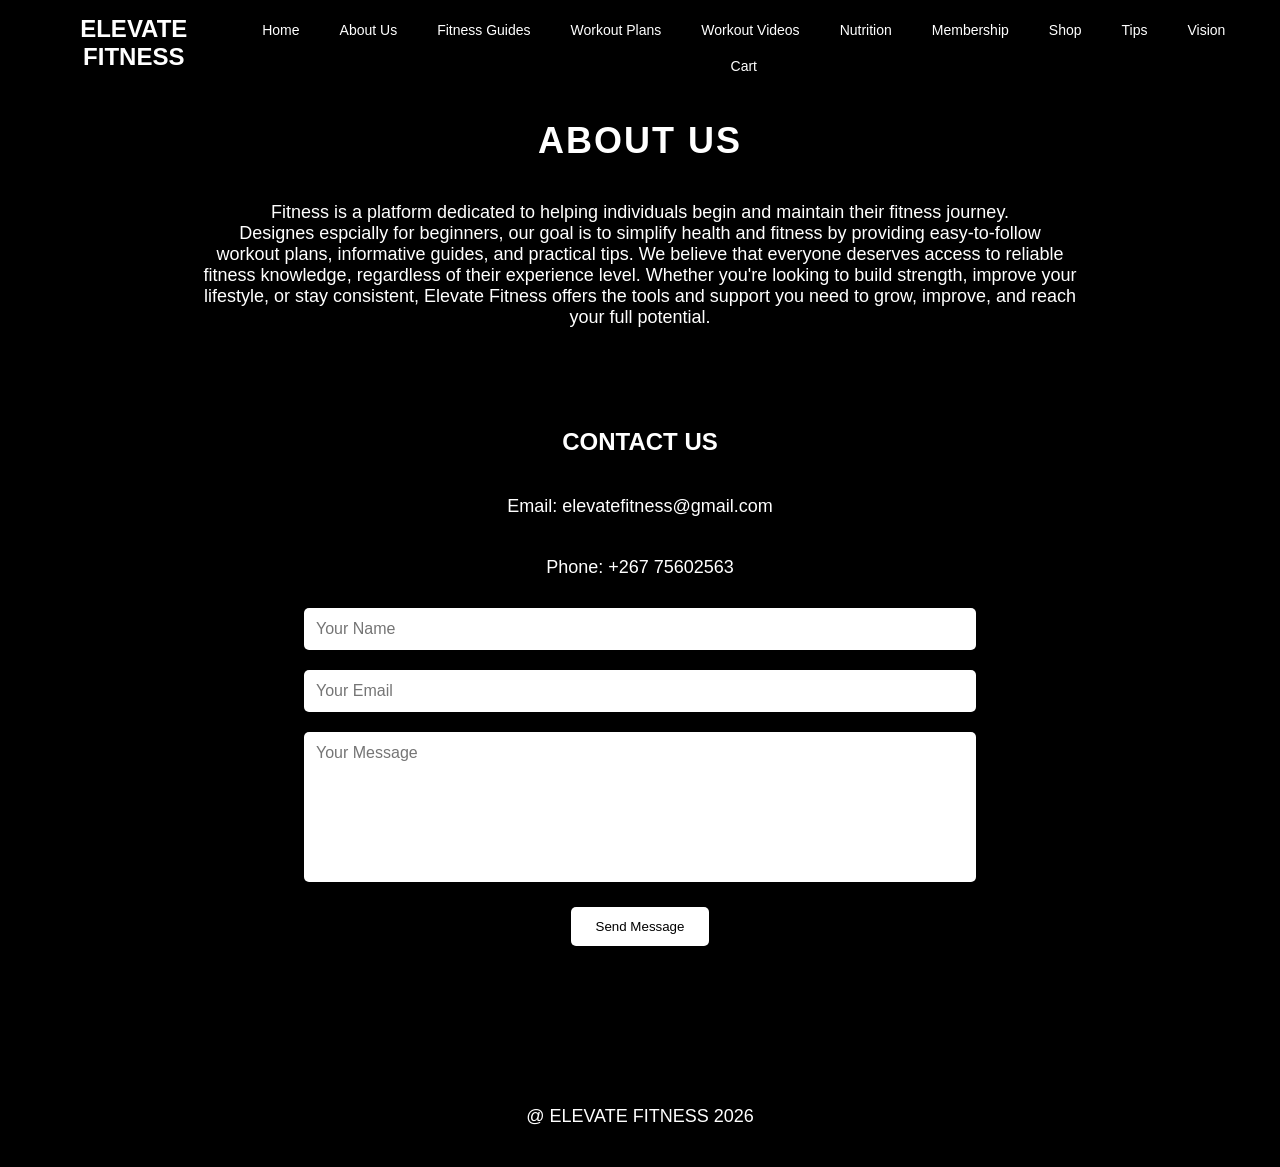
<file: aboutus.html>
<!DOCTYPE html>
<html lang="en">
<head>
    <meta charset="UTF-8">
    <meta name="viewport" content="width=device-width, initial scale=1.0">
    <title>WMD ASSIGNMENT</title>
    <link rel="stylesheet" href="style.css">
   
</head>

<body>
<header>

    <div class="logo">ELEVATE FITNESS</div>

    

    <div class="menu-toggle" id="menu-toggle">
        ☰
    </div>

    

     <nav id="navbar">

        <a href="index.html">Home</a>
        <a href="aboutus.html">About Us</a>
        <a href="fitnessguides.html">Fitness Guides</a>
        <a href="workoutplans.html">Workout Plans</a>
        <a href="workoutvideos.html">Workout Videos</a>
        <a href="nutrition.html">Nutrition</a>
        <a href="membership.html">Membership</a>
        <a href="shop.html">Shop</a>
        <a href="tips.html">Tips</a>
        <a href="#vision">Vision</a>
        <a href="cart.html">Cart</a>


    </nav>
</header>

<main class="page-content">

    <h1>ABOUT US</h1>
     <p class="center-paragraph">
      Fitness is a platform dedicated to helping individuals begin and maintain their fitness journey.<br>
      Designes espcially for beginners, our goal is to simplify health and fitness by providing easy-to-follow<br>
      workout plans, informative guides, and practical tips. We believe that everyone deserves access to reliable<br>
      fitness knowledge, regardless of their experience level. Whether you're looking to build strength, improve your<br>
      lifestyle, or stay consistent, Elevate Fitness offers the tools and support you need to grow, improve, and reach<br>
      your full potential.</p>  

      <section class="contact-section">

    <h2>Contact Us</h2>

    <p>Email: elevatefitness@gmail.com</p>
    <p>Phone: +267 75602563</p>

    <form>

        <input type="text" placeholder="Your Name">

        <input type="email" placeholder="Your Email">

        <textarea placeholder="Your Message"></textarea>

        <button type="submit">Send Message</button>

    </form>

</section>

</main>
<footer>
  <p>@ ELEVATE FITNESS 2026</p>
</footer>

<script id="t3s7og">
const links = document.querySelectorAll("nav a");

links.forEach(link => {
  link.addEventListener("mouseenter", () => {
    link.style.transform = "scale(1.1)";
    link.style.color = "#adb5bd";
    link.style.transition = "0.3s";
  });

  link.addEventListener("mouseleave", () => {
    link.style.transform = "scale(1)";
    link.style.color = "white";
  });
});

</script>

<script>

const menuToggle = document.getElementById("menu-toggle");
const navbar = document.getElementById("navbar");

menuToggle.addEventListener("click", () => {
    navbar.classList.toggle("active");
});

</script>
</body>
</html>
</file>
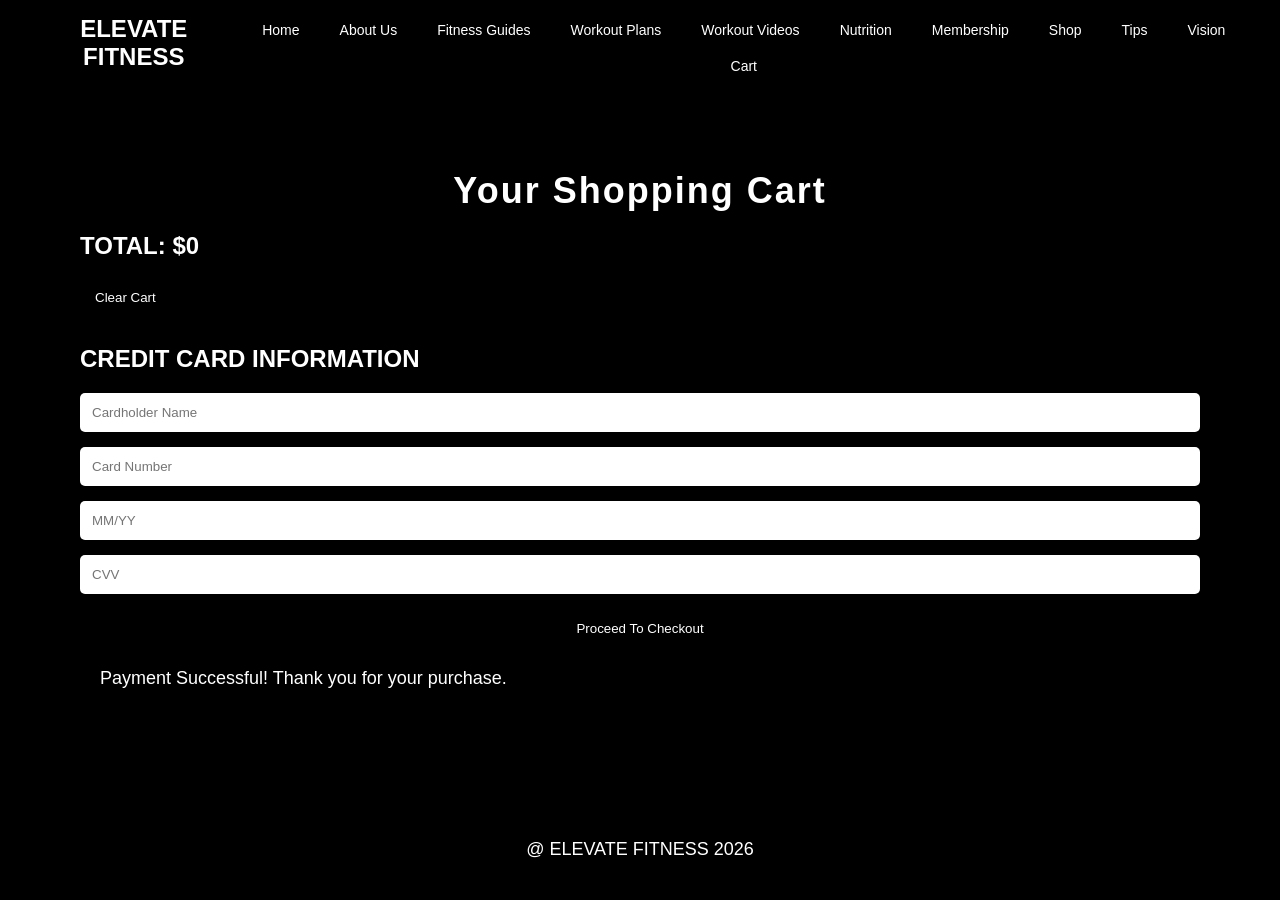
<file: cart.html>
<!DOCTYPE html>
<html lang="en">

<head>
    <meta charset="UTF-8">
    <meta name="viewport" content="width=device-width, initial-scale=1.0">
    <title>ELEVATE FITNESS CART</title>

    <link rel="stylesheet" href="style.css">
</head>

<body>

<header>

    <div class="logo">ELEVATE FITNESS</div>

    <nav>
        <a href="index.html">Home</a>
        <a href="aboutus.html">About Us</a>
        <a href="fitnessguides.html">Fitness Guides</a>
        <a href="workoutplans.html">Workout Plans</a>
        <a href="workoutvideos.html">Workout Videos</a>
        <a href="nutrition.html">Nutrition</a>
        <a href="membership.html">Membership</a>
        <a href="shop.html">Shop</a>
        <a href="tips.html">Tips</a>
        <a href="#vision">Vision</a>
        <a href="cart.html">Cart</a>
    </nav>

</header>



<main class="page-content">

    

    <section class="cart-page">

        <h1>Your Shopping Cart</h1>

        

        <ul id="cart-items"></ul>

        

        <h2>
            Total: $<span id="total">0</span>
        </h2>

       

        <button onclick="clearCart()" class="cart-btn">
            Clear Cart
        </button>

        

        <div class="payment-section">

            <h2>Credit Card Information</h2>

            <input type="text" id="card-name" placeholder="Cardholder Name">

            <input type="text" id="card-number" placeholder="Card Number">

            <input type="text" id="expiry" placeholder="MM/YY">

            <input type="text" id="cvv" placeholder="CVV">

            <button onclick="goToCheckout()" class="checkout-btn">
                Proceed To Checkout
            </button>

            <p id="success-message">
                Payment Successful! Thank you for your purchase.
            </p>

        </div>

    </section>

</main>

<footer>
    <p>@ ELEVATE FITNESS 2026</p>
</footer>

<!-- JAVASCRIPT -->

<script>

    // LOAD CART FROM LOCAL STORAGE

    let cart = JSON.parse(localStorage.getItem("cart")) || [];

    let cartItems = document.getElementById("cart-items");

    let total = 0;

    // DISPLAY ITEMS

    cart.forEach(item => {

        let li = document.createElement("li");

        li.textContent = item.product + " - P" + item.price;

        cartItems.appendChild(li);

        total += item.price;
    });

    // DISPLAY TOTAL

    document.getElementById("total").textContent = total;

    // CLEAR CART

    function clearCart() {

        localStorage.removeItem("cart");

        location.reload();
    }

    // CHECKOUT

    function checkout() {

        const name = document.getElementById("card-name").value;
        const card = document.getElementById("card-number").value;
        const expiry = document.getElementById("expiry").value;
        const cvv = document.getElementById("cvv").value;

        if(name === "" || card === "" || expiry === "" || cvv === "") {

            alert("Please complete all payment information.");

        } else if(cart.length === 0) {

            alert("Your cart is empty.");

        } else {

            document.getElementById("success-message").style.display = "block";

            localStorage.removeItem("cart");
        }
    }

</script>

</body>

</html>
</file>
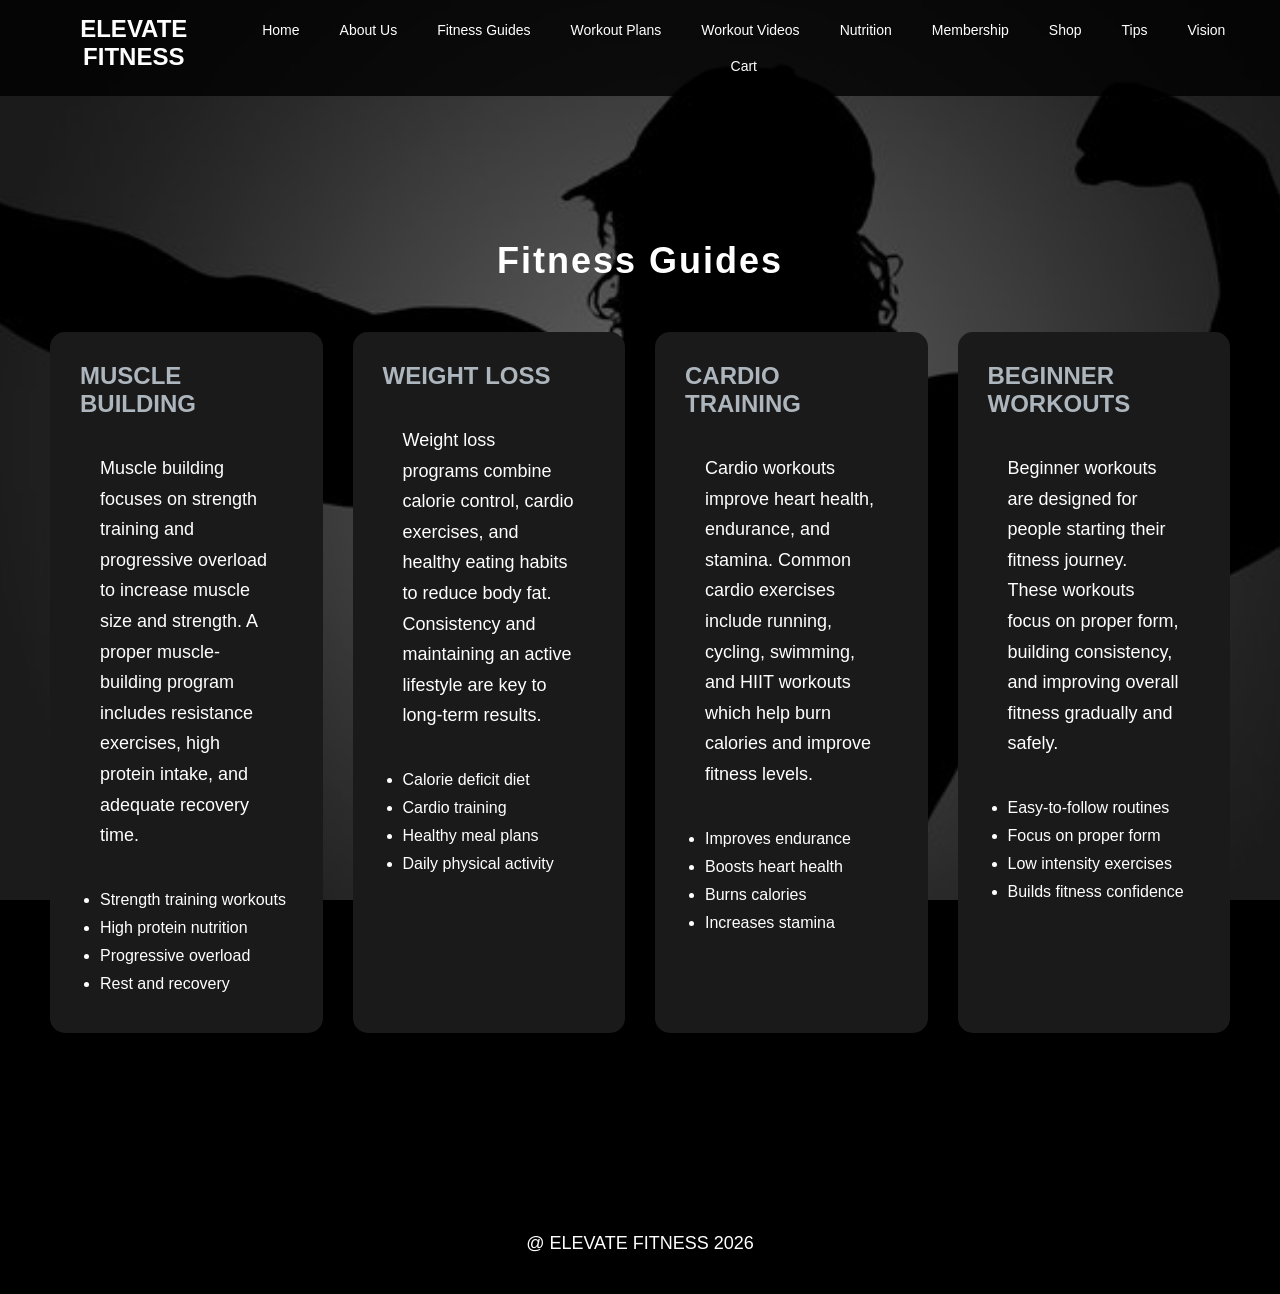
<file: fitnessguides.html>
<!DOCTYPE html>
<html lang="en">
<head>
    <meta charset="UTF-8">
    <meta name="viewport" content="width=device-width, initial scale=1.0">
    <title>WMD ASSIGNMENT</title>
    <link rel="stylesheet" href="style.css">
   
</head>
<body class="fitness-page">
<header>

    <div class="logo">ELEVATE FITNESS</div>

 

    <div class="menu-toggle" id="menu-toggle">
        ☰
    </div>


    <nav id="navbar">

        <a href="index.html">Home</a>
        <a href="aboutus.html">About Us</a>
        <a href="fitnessguides.html">Fitness Guides</a>
        <a href="workoutplans.html">Workout Plans</a>
        <a href="workoutvideos.html">Workout Videos</a>
        <a href="nutrition.html">Nutrition</a>
        <a href="membership.html">Membership</a>
        <a href="shop.html">Shop</a>
        <a href="tips.html">Tips</a>
        <a href="#vision">Vision</a>
        <a href="cart.html">Cart</a>


    </nav>

</header>

<main class="page-content">

  <section class="fitness-guides">

    <h1>Fitness Guides</h1>

    <div class="guide-container">

        

        <div class="guide-card">

            <h2>Muscle Building</h2>

            <p>
                Muscle building focuses on strength training and progressive overload to increase muscle size and strength. A proper muscle-building program includes resistance exercises, high protein intake, and adequate recovery time.
            </p>

            <ul>
                <li>Strength training workouts</li>
                <li>High protein nutrition</li>
                <li>Progressive overload</li>
                <li>Rest and recovery</li>
            </ul>

        </div>

        

        <div class="guide-card">

            <h2>Weight Loss</h2>

            <p>
                Weight loss programs combine calorie control, cardio exercises, and healthy eating habits to reduce body fat. Consistency and maintaining an active lifestyle are key to long-term results.
            </p>

            <ul>
                <li>Calorie deficit diet</li>
                <li>Cardio training</li>
                <li>Healthy meal plans</li>
                <li>Daily physical activity</li>
            </ul>

        </div>

       

        <div class="guide-card">

            <h2>Cardio Training</h2>

            <p>
                Cardio workouts improve heart health, endurance, and stamina. Common cardio exercises include running, cycling, swimming, and HIIT workouts which help burn calories and improve fitness levels.
            </p>

            <ul>
                <li>Improves endurance</li>
                <li>Boosts heart health</li>
                <li>Burns calories</li>
                <li>Increases stamina</li>
            </ul>

        </div>

       

        <div class="guide-card">

            <h2>Beginner Workouts</h2>

            <p>
                Beginner workouts are designed for people starting their fitness journey. These workouts focus on proper form, building consistency, and improving overall fitness gradually and safely.
            </p>

            <ul>
                <li>Easy-to-follow routines</li>
                <li>Focus on proper form</li>
                <li>Low intensity exercises</li>
                <li>Builds fitness confidence</li>
            </ul>

        </div>

    </div>

</section>
</main>

<footer>
  <p>@ ELEVATE FITNESS 2026</p>
</footer>

<script id="t3s7og">
const links = document.querySelectorAll("nav a");

links.forEach(link => {
  link.addEventListener("mouseenter", () => {
    link.style.transform = "scale(1.1)";
    link.style.color = "#adb5bd";
    link.style.transition = "0.3s";
  });

  link.addEventListener("mouseleave", () => {
    link.style.transform = "scale(1)";
    link.style.color = "white";
  });
});
</script>

<script>

const menuToggle = document.getElementById("menu-toggle");
const navbar = document.getElementById("navbar");

menuToggle.addEventListener("click", () => {
    navbar.classList.toggle("active");
});

</script>
</body>
</html>
</file>
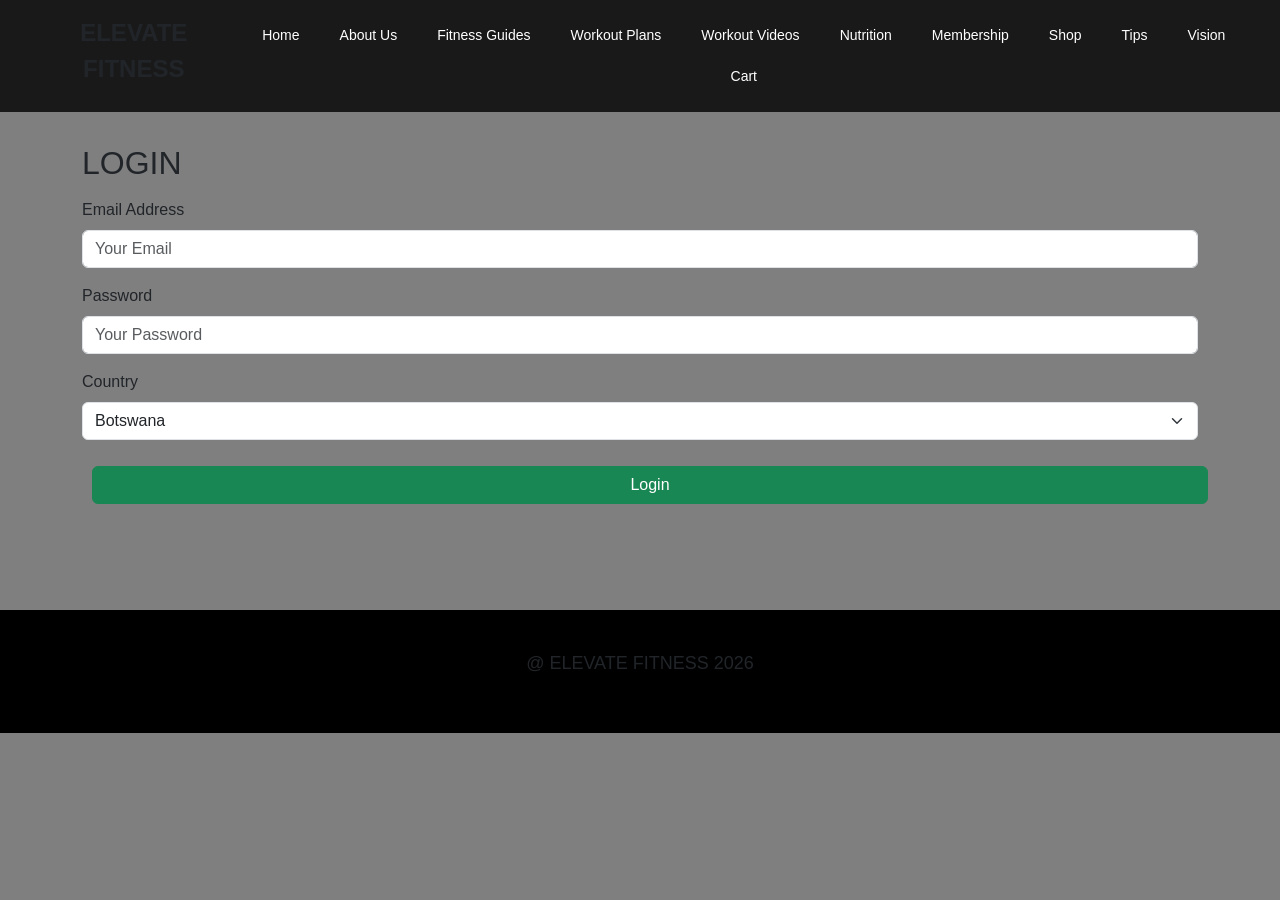
<file: membership.html>
<!DOCTYPE html>
<html lang="en">
<head>
    <meta charset="UTF-8">
    <meta name="viewport" content="width=device-width, initial scale=1.0">
    <title>WMD ASSIGNMENT</title>
    <link rel="stylesheet" href="style.css">
   <link href="https://cdn.jsdelivr.net/npm/bootstrap@5.3.3/dist/css/bootstrap.min.css" rel="stylesheet">
</head>
<body>
<header>

    <div class="logo">ELEVATE FITNESS</div>

   

    <div class="menu-toggle" id="menu-toggle">
        ☰
    </div>

    

     <nav id="navbar">

        <a href="index.html">Home</a>
        <a href="aboutus.html">About Us</a>
        <a href="fitnessguides.html">Fitness Guides</a>
        <a href="workoutplans.html">Workout Plans</a>
        <a href="workoutvideos.html">Workout Videos</a>
        <a href="nutrition.html">Nutrition</a>
        <a href="membership.html">Membership</a>
        <a href="shop.html">Shop</a>
        <a href="tips.html">Tips</a>
        <a href="#vision">Vision</a>
        <a href="cart.html">Cart</a>


    </nav>
</header>

<main class="page-content">

<div class="container mt-4">
  <h2 class="mb-3">Login</h2>

<form id="loginForm">

  <div class="mb-3">
    <label class="form-label">Email Address</label>
    <input type="email" id="email" class="form-control" placeholder="Your Email">
  </div>

  <div class="mb-3">
    <label class="form-label">Password</label>
    <input type="password" id="password" class="form-control" placeholder="Your Password">
  </div>

  <div class="mb-3">
    <label class="form-label">Country</label>
    <select class="form-select">
      <option>Botswana</option>
      <option>South Africa</option>
      <option>Namibia</option>
      <option>Mozambique</option>
      <option>Mauritius</option>
    </select>
  </div>

  <button type="submit" class="btn btn-success w-100">
    Login
  </button>

</form>

<p id="message" class="mt-3 text-center"></p>
</div>
</main>
<footer>
  <p>@ ELEVATE FITNESS 2026</p>
</footer>

<script id="t3s7og">
const links = document.querySelectorAll("nav a");

links.forEach(link => {
  link.addEventListener("mouseenter", () => {
    link.style.transform = "scale(1.1)";
    link.style.color = "#adb5bd";
    link.style.transition = "0.3s";
  });

  link.addEventListener("mouseleave", () => {
    link.style.transform = "scale(1)";
    link.style.color = "white";
  });
});
</script>

<script>

const menuToggle = document.getElementById("menu-toggle");
const navbar = document.getElementById("navbar");

menuToggle.addEventListener("click", () => {
    navbar.classList.toggle("active");
});

</script>

<script id="n3x7qp">

const accounts = [
  {
    email: "jaysenbhicoo@gmail.com",
    password: "180206"
  },
  {
    email: "user2@gmail.com",
    password: "abcd"
  },
  {
    email: "user3@gmail.com",
    password: "pass123"
  },
  {
    email: "user4@gmail.com",
    password: "fitness"
  },
  {
    email: "admin@gmail.com",
    password: "admin"
  }
];

const loginForm = document.getElementById("loginForm");
const message = document.getElementById("message");

loginForm.addEventListener("submit", function(e) {

  e.preventDefault();

  const email = document.getElementById("email").value;
  const password = document.getElementById("password").value;

  const validUser = accounts.find(account =>
    account.email === email &&
    account.password === password
  );

  if(validUser) {

    message.innerHTML = "✅ Login Successful!";
    message.style.color = "lime";

    alert("Welcome back!");

    localStorage.setItem("loggedInUser", email);

  } else {

    message.innerHTML = "❌ Invalid Email or Password";
    message.style.color = "red";
  }

});

</script>
</body>
</html>
</file>
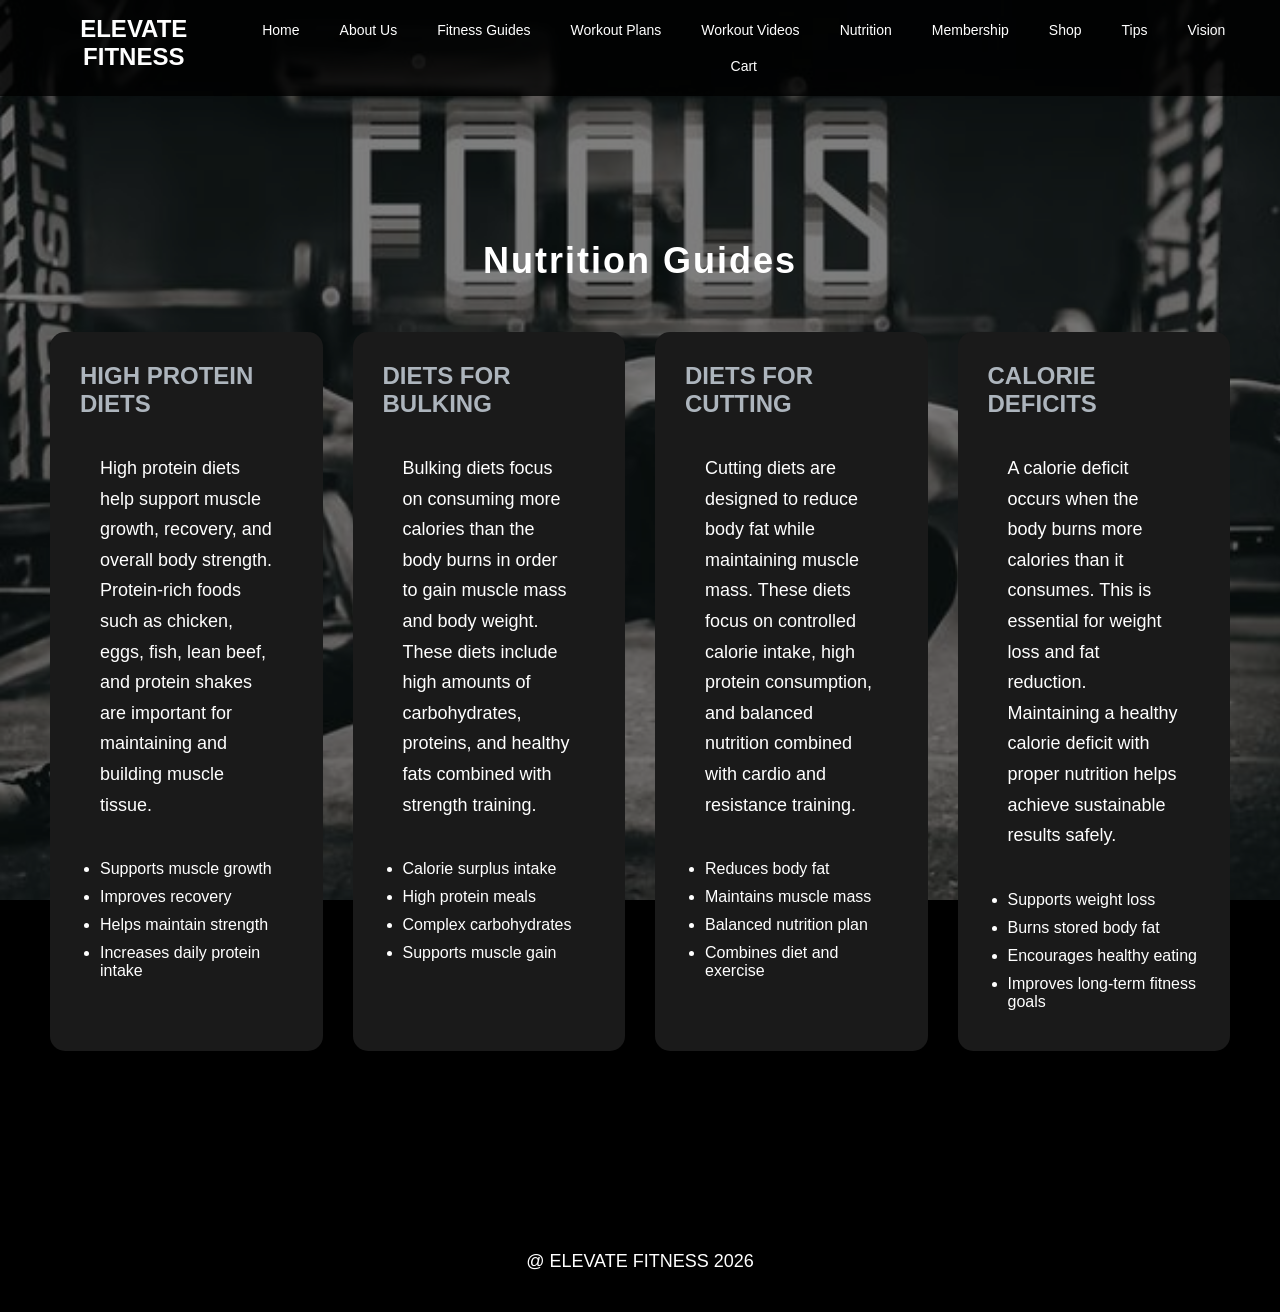
<file: nutrition.html>
<!DOCTYPE html>
<html lang="en">
<head>
    <meta charset="UTF-8">
    <meta name="viewport" content="width=device-width, initial scale=1.0">
    <title>WMD ASSIGNMENT</title>
    <link rel="stylesheet" href="style.css">
   
</head>
<body class="nutrition-page">
<header>

    <div class="logo">ELEVATE FITNESS</div>

   

    <div class="menu-toggle" id="menu-toggle">
        ☰
    </div>

    

     <nav id="navbar">

        <a href="index.html">Home</a>
        <a href="aboutus.html">About Us</a>
        <a href="fitnessguides.html">Fitness Guides</a>
        <a href="workoutplans.html">Workout Plans</a>
        <a href="workoutvideos.html">Workout Videos</a>
        <a href="nutrition.html">Nutrition</a>
        <a href="membership.html">Membership</a>
        <a href="shop.html">Shop</a>
        <a href="tips.html">Tips</a>
        <a href="#vision">Vision</a>
        <a href="cart.html">Cart</a>


    </nav>

</header>

<main class="page-content">

  <section class="nutrition-section">

    <h1>Nutrition Guides</h1>

    <div class="nutrition-container">

        

        <div class="nutrition-card">

            <h2>High Protein Diets</h2>

            <p>
                High protein diets help support muscle growth, recovery, and overall body strength. Protein-rich foods such as chicken, eggs, fish, lean beef, and protein shakes are important for maintaining and building muscle tissue.
            </p>

            <ul>
                <li>Supports muscle growth</li>
                <li>Improves recovery</li>
                <li>Helps maintain strength</li>
                <li>Increases daily protein intake</li>
            </ul>

        </div>

        

        <div class="nutrition-card">

            <h2>Diets for Bulking</h2>

            <p>
                Bulking diets focus on consuming more calories than the body burns in order to gain muscle mass and body weight. These diets include high amounts of carbohydrates, proteins, and healthy fats combined with strength training.
            </p>

            <ul>
                <li>Calorie surplus intake</li>
                <li>High protein meals</li>
                <li>Complex carbohydrates</li>
                <li>Supports muscle gain</li>
            </ul>

        </div>

        

        <div class="nutrition-card">

            <h2>Diets for Cutting</h2>

            <p>
                Cutting diets are designed to reduce body fat while maintaining muscle mass. These diets focus on controlled calorie intake, high protein consumption, and balanced nutrition combined with cardio and resistance training.
            </p>

            <ul>
                <li>Reduces body fat</li>
                <li>Maintains muscle mass</li>
                <li>Balanced nutrition plan</li>
                <li>Combines diet and exercise</li>
            </ul>

        </div>

        

        <div class="nutrition-card">

            <h2>Calorie Deficits</h2>

            <p>
                A calorie deficit occurs when the body burns more calories than it consumes. This is essential for weight loss and fat reduction. Maintaining a healthy calorie deficit with proper nutrition helps achieve sustainable results safely.
            </p>

            <ul>
                <li>Supports weight loss</li>
                <li>Burns stored body fat</li>
                <li>Encourages healthy eating</li>
                <li>Improves long-term fitness goals</li>
            </ul>

        </div>

    </div>

</section>

</main>

<footer>
  <p>@ ELEVATE FITNESS 2026</p>
</footer>

<script id="t3s7og">
const links = document.querySelectorAll("nav a");

links.forEach(link => {
  link.addEventListener("mouseenter", () => {
    link.style.transform = "scale(1.1)";
    link.style.color = "#adb5bd";
    link.style.transition = "0.3s";
  });

  link.addEventListener("mouseleave", () => {
    link.style.transform = "scale(1)";
    link.style.color = "white";
  });
});
</script>

<script>

const menuToggle = document.getElementById("menu-toggle");
const navbar = document.getElementById("navbar");

menuToggle.addEventListener("click", () => {
    navbar.classList.toggle("active");
});

</script>
</body>
</html>
</file>
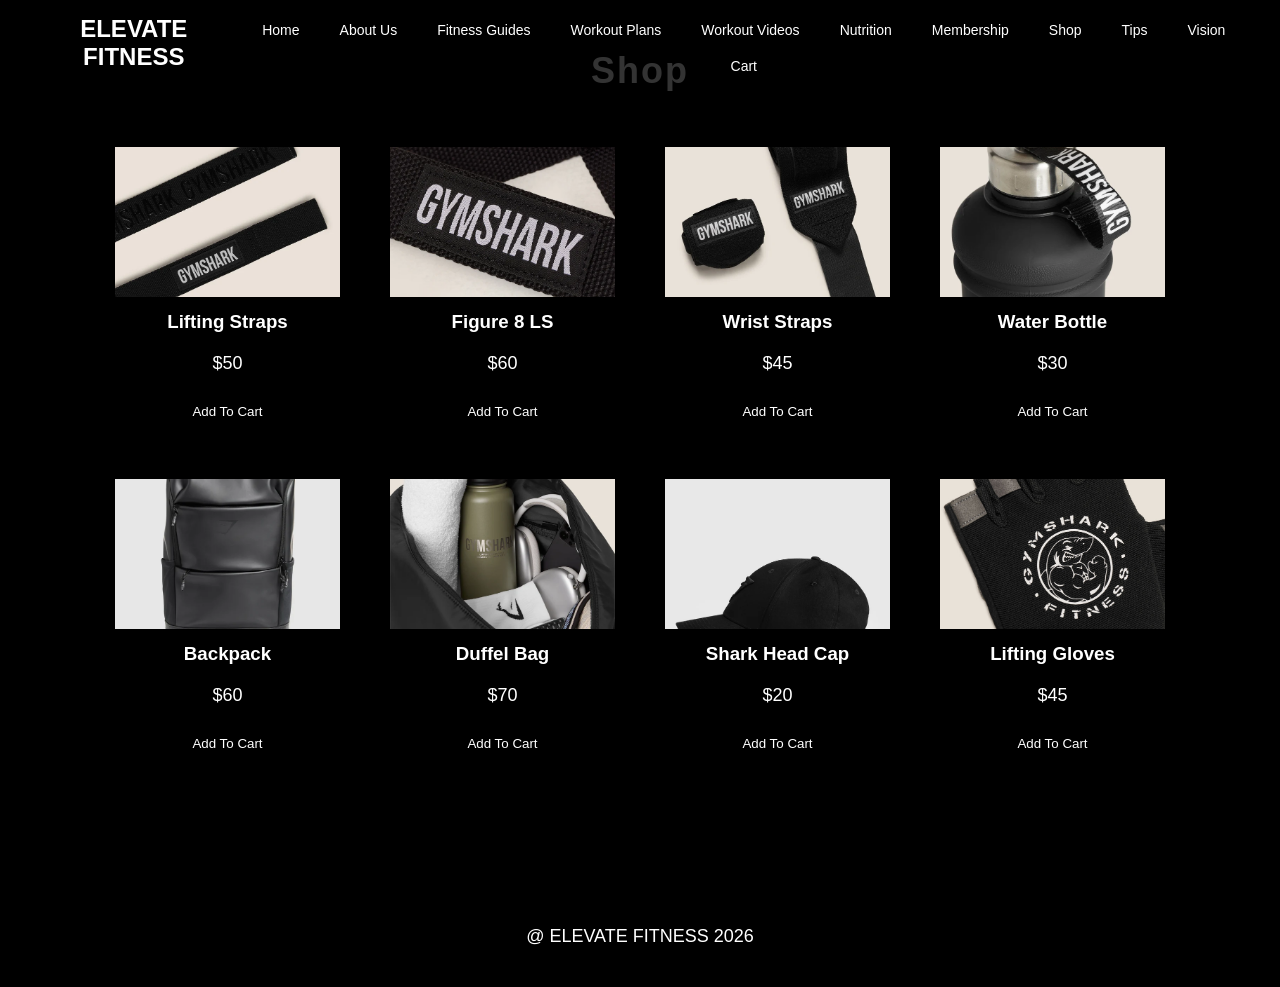
<file: shop.html>
<!DOCTYPE html>
<html lang="en">
<head>
    <meta charset="UTF-8">
    <meta name="viewport" content="width=device-width, initial scale=1.0">
    <title>WMD ASSIGNMENT</title>
    <link rel="stylesheet" href="style.css">
   
</head>
<body>
<header>

    <div class="logo">ELEVATE FITNESS</div>


    <div class="menu-toggle" id="menu-toggle">
        ☰
    </div>


    <nav id="navbar">

        <a href="index.html">Home</a>
        <a href="aboutus.html">About Us</a>
        <a href="fitnessguides.html">Fitness Guides</a>
        <a href="workoutplans.html">Workout Plans</a>
        <a href="workoutvideos.html">Workout Videos</a>
        <a href="nutrition.html">Nutrition</a>
        <a href="membership.html">Membership</a>
        <a href="shop.html">Shop</a>
        <a href="tips.html">Tips</a>
        <a href="#vision">Vision</a>
        <a href="cart.html">Cart</a>


    </nav>

</header>


<section class="shop">
  <h1>Shop</h1>

  <div class="products">

    <div class="product-card">
      <img src="images/liftingstraps.jpg" alt="Lifting Straps">
      <h3>Lifting Straps</h3>
      <p>$50</p>
      <button onclick="addToCart('Lifting Straps', 50)">
        Add To Cart
      </button>
    </div>

    <div class="product-card">
      <img src="images/figure8liftingstraps.jpg" alt="Figure 8 LS">
      <h3>Figure 8 LS</h3>
      <p>$60</p>
      <button onclick="addToCart('Figure 8 LS', 60)">
        Add To Cart
      </button>
    </div>

    <div class="product-card">
      <img src="images/wriststraps.jpg" alt="Wrist Staps">
      <h3>Wrist Straps</h3>
      <p>$45</p>
      <button onclick="addToCart('Wrist Straps', 45)">
        Add To Cart
      </button>
    </div>

    <div class="product-card">
      <img src="images/waterbottle.jpg" alt="Water Bottle">
      <h3>Water Bottle</h3>
      <p>$30</p>
      <button onclick="addToCart('Water Bottle', 30)">
        Add To Cart
      </button>
    </div>

    <div class="product-card">
      <img src="images/backpack.jpg" alt="Backpack">
      <h3>Backpack</h3>
      <p>$60</p>
      <button onclick="addToCart('Backpack', 60)">
        Add To Cart
      </button>
    </div>

    <div class="product-card">
      <img src="images/duffelbag.jpg" alt="Duffel Bag">
      <h3>Duffel Bag</h3>
      <p>$70</p>
      <button onclick="addToCart('Duffel Bag', 70)">
        Add To Cart
      </button>
    </div>

    <div class="product-card">
      <img src="images/sharkheadcap.jpg" alt="SharkHead Cap">
      <h3>Shark Head Cap</h3>
      <p>$20</p>
      <button onclick="addToCart('SharkHead Cap', 20)">
        Add To Cart
      </button>
    </div>

    <div class="product-card">
      <img src="images/liftinggloves.jpg" alt="Lifting Gloves">
      <h3>Lifting Gloves</h3>
      <p>$45</p>
      <button onclick="addToCart('Lifting Gloves', 45)">
        Add To Cart
      </button>
      </div>
  </div>
</section>
 


<footer>
  <p>@ ELEVATE FITNESS 2026</p>
</footer>


<script>

function addToCart(product, price) {

    // GET EXISTING CART
    let cart = JSON.parse(localStorage.getItem("cart")) || [];

    // ADD NEW PRODUCT
    cart.push({
        product: product,
        price: price
    });

    // SAVE TO LOCAL STORAGE
    localStorage.setItem("cart", JSON.stringify(cart));

    // SUCCESS MESSAGE
    alert(product + " added to cart!");
}



const links = document.querySelectorAll("nav a");

links.forEach(link => {

    link.addEventListener("mouseenter", () => {

        link.style.transform = "scale(1.1)";
        link.style.color = "#adb5bd";
        link.style.transition = "0.3s";
    });

    link.addEventListener("mouseleave", () => {

        link.style.transform = "scale(1)";
        link.style.color = "white";
    });
});

/* mobile menu */

const menuToggle = document.getElementById("menu-toggle");
const navbar = document.getElementById("navbar");

menuToggle.addEventListener("click", () => {

    navbar.classList.toggle("active");
});

</script>
</body>
</html>
</file>
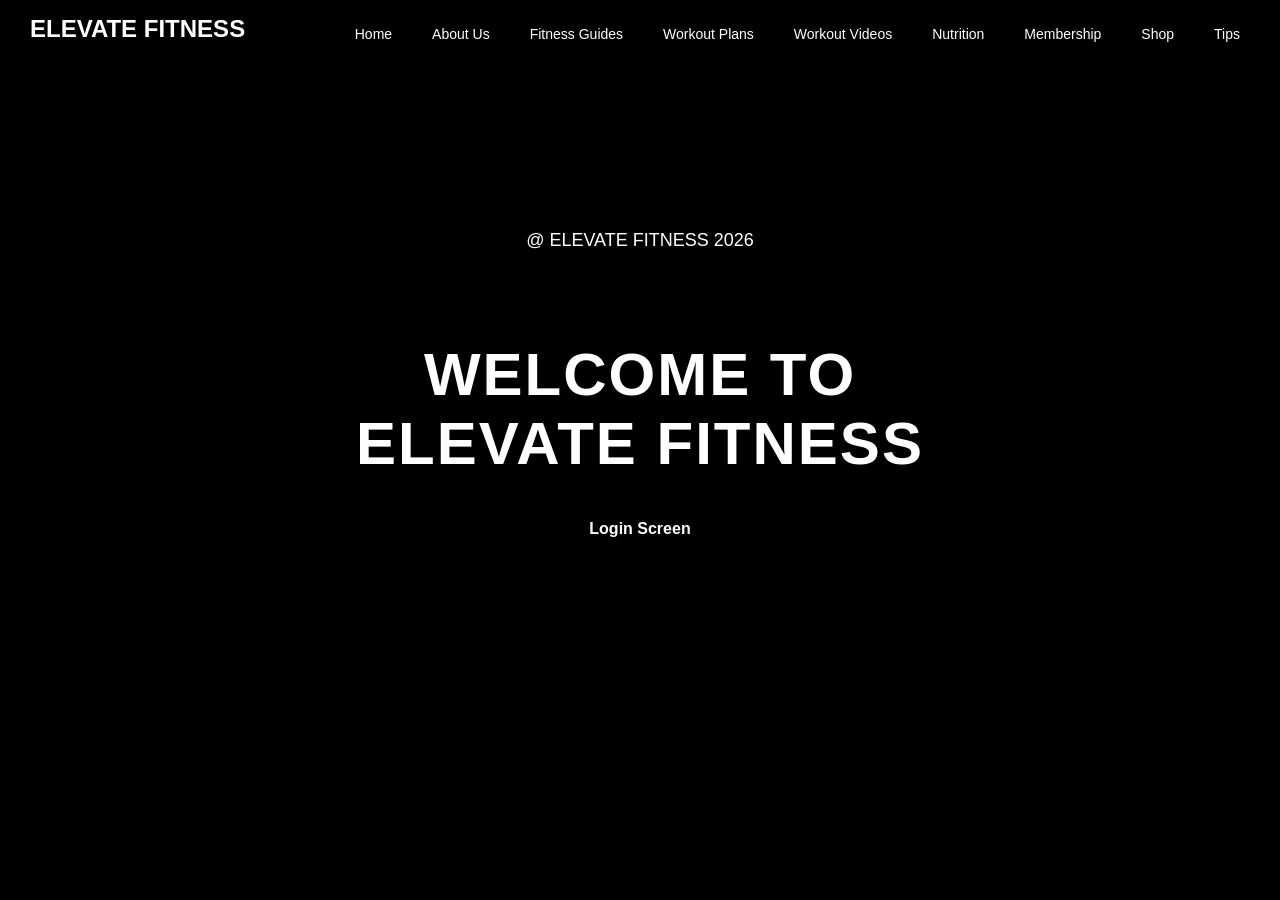
<file: test.html>
<!DOCTYPE html>
<html lang="en">
<head>
    <meta charset="UTF-8">
    <meta name="viewport" content="width=device-width, initial-scale=1.0">
    <title>WMD ASSIGNMENT</title>
    <link rel="stylesheet" href="style.css">
   
</head>



<body>
<header>
  <div class="logo">ELEVATE FITNESS</div>
  <nav>
    <a href="index.html">Home</a>
    <a href="aboutus.html">About Us</a>
    <a href="fitnessguides.html">Fitness Guides</a>
    <a href="workoutplans.html">Workout Plans</a>
    <a href="workoutvideos.html">Workout Videos</a>
    <a href="nutrition.html">Nutrition</a>
    <a href="membership.html">Membership</a>
    <a href="shop.html">Shop</a>
    <a href="tips.html">Tips</a>
  </nav>
</header>

<div class="video-container">
    <iframe
        src="https://youtu.be/Sc7LUjbKBHw"
        frameborder="0"
        allow="autoplay; fullscreen">
    </iframe>
</div>

<div class="center-text">
    <h1>WELCOME TO ELEVATE FITNESS</h1>

    <a href="membership.html" class="btn">
        Login Screen
    </a>
</div>





<footer>
  <p>@ ELEVATE FITNESS 2026</p>
</footer>

<script id="t3s7og">
const links = document.querySelectorAll("nav a");

links.forEach(link => {
  link.addEventListener("mouseenter", () => {
    link.style.transform = "scale(1.1)";
    link.style.color = "#adb5bd";
    link.style.transition = "0.3s";
  });

  link.addEventListener("mouseleave", () => {
    link.style.transform = "scale(1)";
    link.style.color = "white";
  });
});
</script>

</body>
</html>
</file>
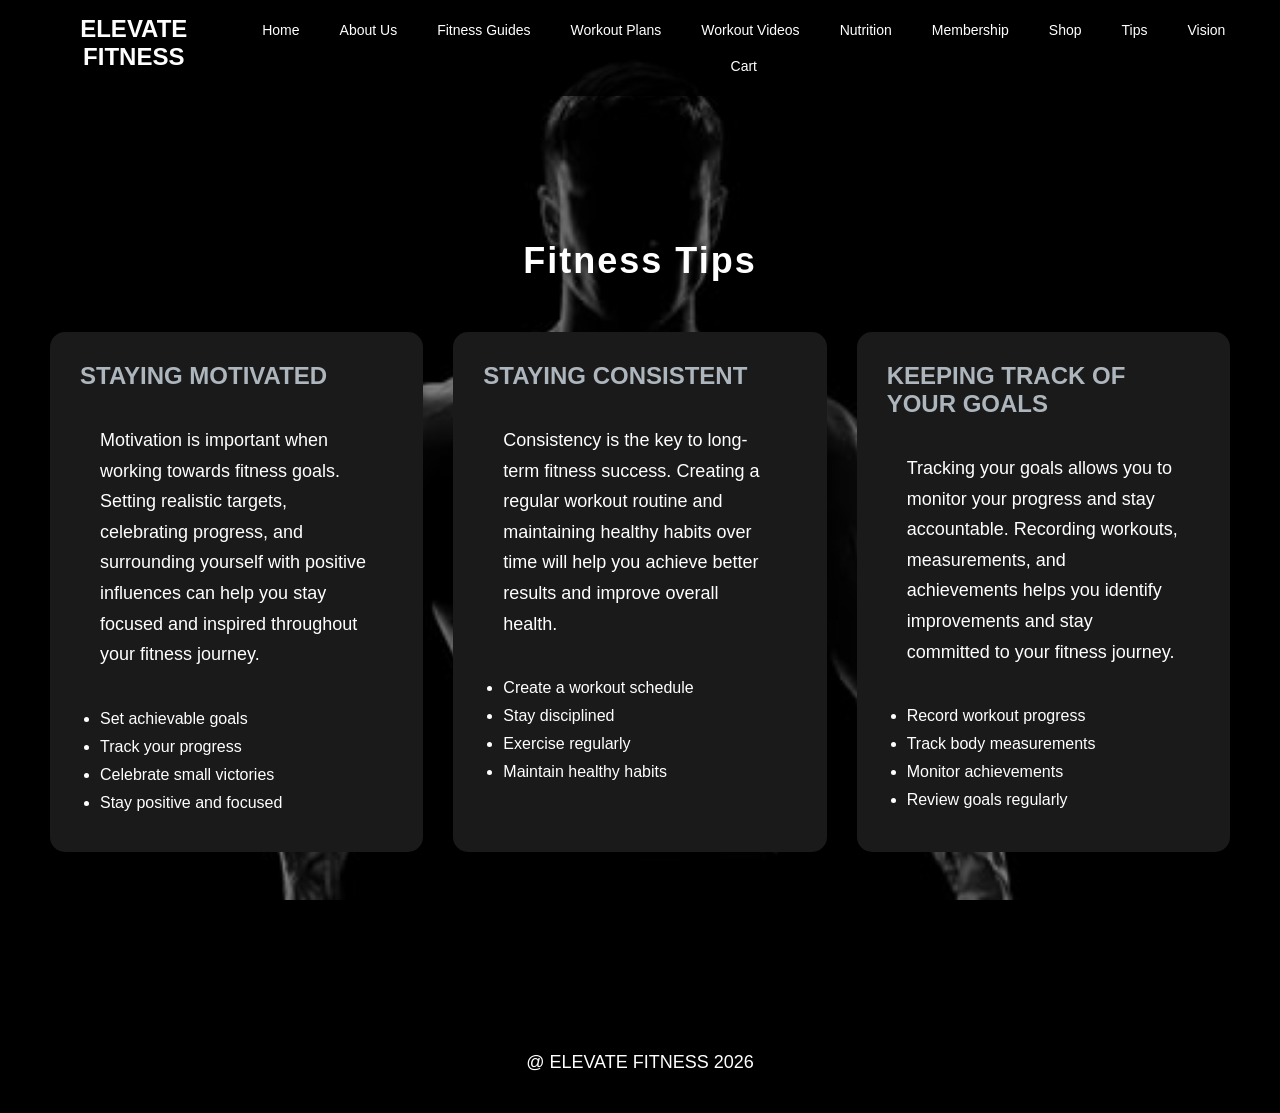
<file: tips.html>
<!DOCTYPE html>
<html lang="en">
<head>
    <meta charset="UTF-8">
    <meta name="viewport" content="width=device-width, initial scale=1.0">
    <title>WMD ASSIGNMENT</title>
    <link rel="stylesheet" href="style.css">
   
</head>

<body class="tips-page">
<header>

    <div class="logo">ELEVATE FITNESS</div>

    

    <div class="menu-toggle" id="menu-toggle">
        ☰
    </div>

    

    <nav id="navbar">

        <a href="index.html">Home</a>
        <a href="aboutus.html">About Us</a>
        <a href="fitnessguides.html">Fitness Guides</a>
        <a href="workoutplans.html">Workout Plans</a>
        <a href="workoutvideos.html">Workout Videos</a>
        <a href="nutrition.html">Nutrition</a>
        <a href="membership.html">Membership</a>
        <a href="shop.html">Shop</a>
        <a href="tips.html">Tips</a>
        <a href="#vision">Vision</a>
        <a href="cart.html">Cart</a>


    </nav>

</header>

<main class="page-content">


  <section class="tips-section">

    <h1>Fitness Tips</h1>

    <div class="tips-container">

        

        <div class="tip-card">

            <h2>Staying Motivated</h2>

            <p>
                Motivation is important when working towards fitness goals. Setting realistic targets, celebrating progress, and surrounding yourself with positive influences can help you stay focused and inspired throughout your fitness journey.
            </p>

            <ul>
                <li>Set achievable goals</li>
                <li>Track your progress</li>
                <li>Celebrate small victories</li>
                <li>Stay positive and focused</li>
            </ul>

        </div>

        

        <div class="tip-card">

            <h2>Staying Consistent</h2>

            <p>
                Consistency is the key to long-term fitness success. Creating a regular workout routine and maintaining healthy habits over time will help you achieve better results and improve overall health.
            </p>

            <ul>
                <li>Create a workout schedule</li>
                <li>Stay disciplined</li>
                <li>Exercise regularly</li>
                <li>Maintain healthy habits</li>
            </ul>

        </div>

        

        <div class="tip-card">

            <h2>Keeping Track of Your Goals</h2>

            <p>
                Tracking your goals allows you to monitor your progress and stay accountable. Recording workouts, measurements, and achievements helps you identify improvements and stay committed to your fitness journey.
            </p>

            <ul>
                <li>Record workout progress</li>
                <li>Track body measurements</li>
                <li>Monitor achievements</li>
                <li>Review goals regularly</li>
            </ul>

        </div>

    </div>

</section>
  
</main>
<footer>
  <p>@ ELEVATE FITNESS 2026</p>
</footer>
</body>
  <script id="t3s7og">
const links = document.querySelectorAll("nav a");

links.forEach(link => {
  link.addEventListener("mouseenter", () => {
    link.style.transform = "scale(1.1)";
    link.style.color = "#adb5bd";
    link.style.transition = "0.3s";
  });

  link.addEventListener("mouseleave", () => {
    link.style.transform = "scale(1)";
    link.style.color = "white";
  });
});
</script>

<script>

const menuToggle = document.getElementById("menu-toggle");
const navbar = document.getElementById("navbar");

menuToggle.addEventListener("click", () => {
    navbar.classList.toggle("active");
});

</script>

</html>
</file>
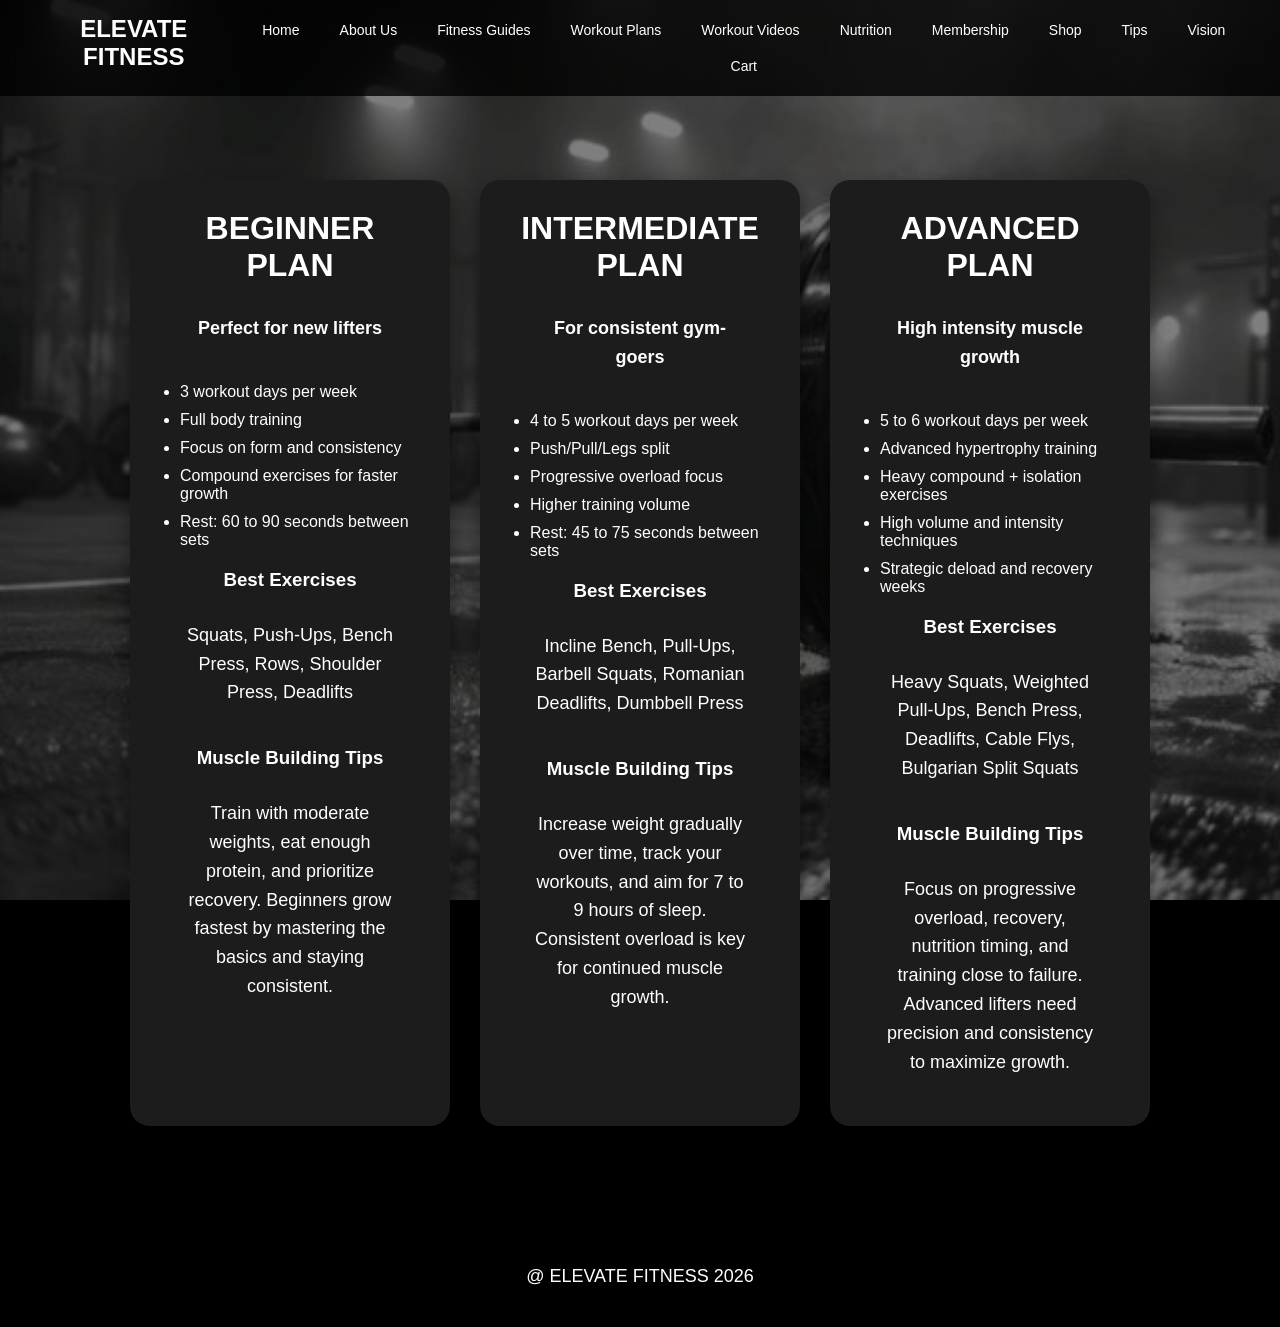
<file: workoutplans.html>
<!DOCTYPE html>
<html lang="en">
<head>
    <meta charset="UTF-8">
    <meta name="viewport" content="width=device-width, initial scale=1.0">
    <title>WMD ASSIGNMENT</title>
    <link rel="stylesheet" href="style.css">
   
</head>
<body class="workoutplan-page">
<header>

    <div class="logo">ELEVATE FITNESS</div>

    

    <div class="menu-toggle" id="menu-toggle">
        ☰
    </div>

   

     <nav id="navbar">

        <a href="index.html">Home</a>
        <a href="aboutus.html">About Us</a>
        <a href="fitnessguides.html">Fitness Guides</a>
        <a href="workoutplans.html">Workout Plans</a>
        <a href="workoutvideos.html">Workout Videos</a>
        <a href="nutrition.html">Nutrition</a>
        <a href="membership.html">Membership</a>
        <a href="shop.html">Shop</a>
        <a href="tips.html">Tips</a>
        <a href="#vision">Vision</a>
        <a href="cart.html">Cart</a>


    </nav>
</header>

<main class="page-content">

  
<section class="workout-plans">

  <div class="plan-card">
    <h2>Beginner Plan</h2>
    <p class="level">Perfect for new lifters</p>

    <ul>
      <li>3 workout days per week</li>
      <li>Full body training</li>
      <li>Focus on form and consistency</li>
      <li>Compound exercises for faster growth</li>
      <li>Rest: 60 to 90 seconds between sets</li>
    </ul>

    <h3>Best Exercises</h3>
    <p>Squats, Push-Ups, Bench Press, Rows, Shoulder Press, Deadlifts</p>

    <h3>Muscle Building Tips</h3>
    <p>
      Train with moderate weights, eat enough protein,
      and prioritize recovery. Beginners grow fastest
      by mastering the basics and staying consistent.
    </p>

    
  </div>


  <div class="plan-card">
    <h2>Intermediate Plan</h2>
    <p class="level">For consistent gym-goers</p>

    <ul>
      <li>4 to 5 workout days per week</li>
      <li>Push/Pull/Legs split</li>
      <li>Progressive overload focus</li>
      <li>Higher training volume</li>
      <li>Rest: 45 to 75 seconds between sets</li>
    </ul>

    <h3>Best Exercises</h3>
    <p>Incline Bench, Pull-Ups, Barbell Squats, Romanian Deadlifts, Dumbbell Press</p>

    <h3>Muscle Building Tips</h3>
    <p>
      Increase weight gradually over time, track your workouts,
      and aim for 7 to 9 hours of sleep. Consistent overload is key
      for continued muscle growth.
    </p>

    
  </div>


  <div class="plan-card">
    <h2>Advanced Plan</h2>
    <p class="level">High intensity muscle growth</p>

    <ul>
      <li>5 to 6 workout days per week</li>
      <li>Advanced hypertrophy training</li>
      <li>Heavy compound + isolation exercises</li>
      <li>High volume and intensity techniques</li>
      <li>Strategic deload and recovery weeks</li>
    </ul>

    <h3>Best Exercises</h3>
    <p>Heavy Squats, Weighted Pull-Ups, Bench Press, Deadlifts, Cable Flys, Bulgarian Split Squats</p>

    <h3>Muscle Building Tips</h3>
    <p>
      Focus on progressive overload, recovery, nutrition timing,
      and training close to failure. Advanced lifters need precision
      and consistency to maximize growth.
    </p>

   
  </div>

</section>
</main>

<footer>
  <p>@ ELEVATE FITNESS 2026</p>
</footer>

<script id="t3s7og">
const links = document.querySelectorAll("nav a");

links.forEach(link => {
  link.addEventListener("mouseenter", () => {
    link.style.transform = "scale(1.1)";
    link.style.color = "#adb5bd";
    link.style.transition = "0.3s";
  });

  link.addEventListener("mouseleave", () => {
    link.style.transform = "scale(1)";
    link.style.color = "white";
  });
});
</script>

<script>

const menuToggle = document.getElementById("menu-toggle");
const navbar = document.getElementById("navbar");

menuToggle.addEventListener("click", () => {
    navbar.classList.toggle("active");
});

</script>
</body>
</html>
</file>
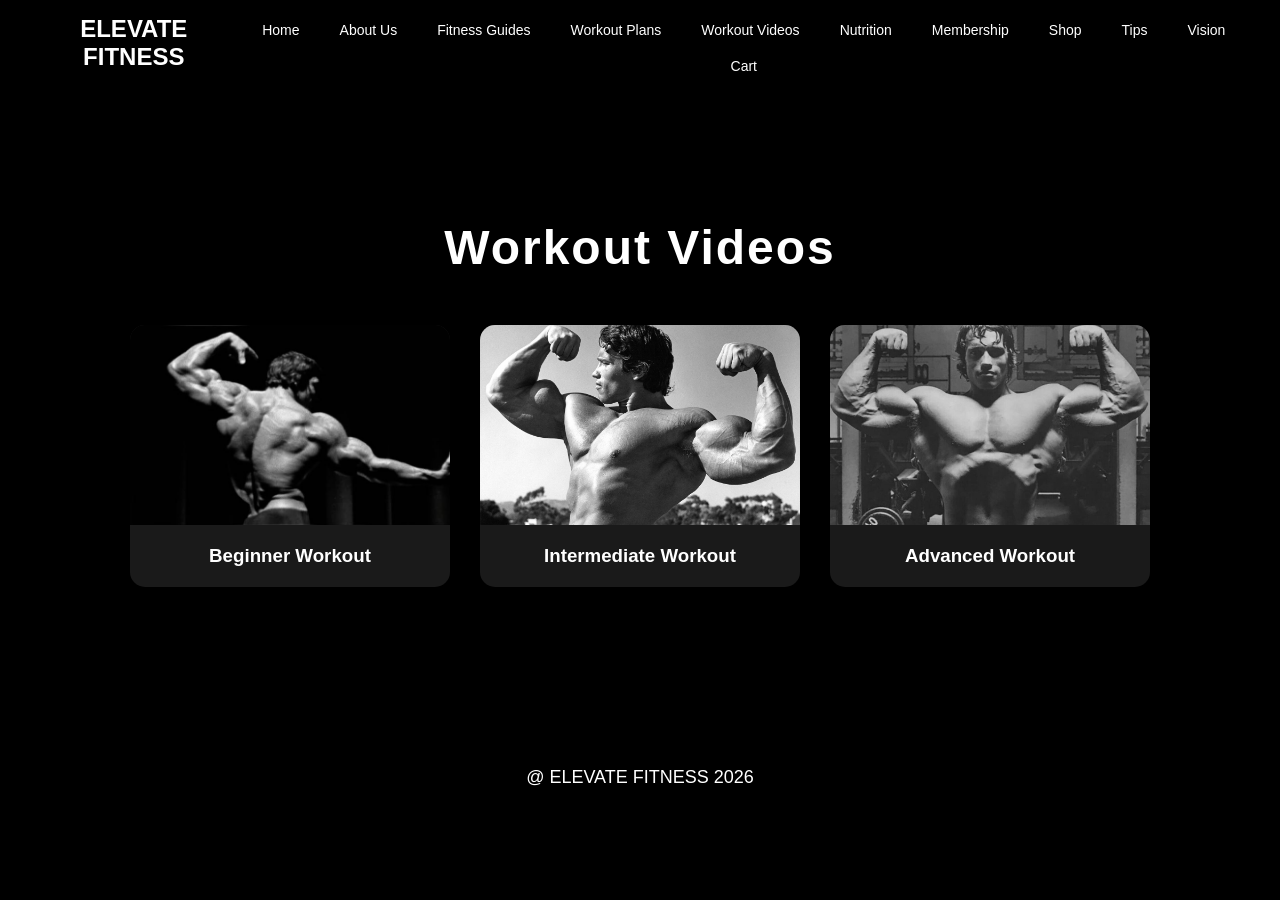
<file: workoutvideos.html>
<!DOCTYPE html>
<html lang="en">
<head>
    <meta charset="UTF-8">
    <meta name="viewport" content="width=device-width, initial scale=1.0">
    <title>WMD ASSIGNMENT</title>
    <link rel="stylesheet" href="style.css">
   
</head>
<body>
<header>

    <div class="logo">ELEVATE FITNESS</div>

   

    <div class="menu-toggle" id="menu-toggle">
        ☰
    </div>

    
 <nav id="navbar">

        <a href="index.html">Home</a>
        <a href="aboutus.html">About Us</a>
        <a href="fitnessguides.html">Fitness Guides</a>
        <a href="workoutplans.html">Workout Plans</a>
        <a href="workoutvideos.html">Workout Videos</a>
        <a href="nutrition.html">Nutrition</a>
        <a href="membership.html">Membership</a>
        <a href="shop.html">Shop</a>
        <a href="tips.html">Tips</a>
        <a href="#vision">Vision</a>
        <a href="cart.html">Cart</a>


    </nav>

</header>

<main class="page-content">

  <section class="video-section">

    <h1>Workout Videos</h1>

    <div class="video-container">

        
        <a href="https://youtu.be/1v0yYf0PiRk" target="_blank" class="video-card">
            <img src="images/beginner-img.jpg" alt="Video 1">
            <h3>Beginner Workout</h3>
        </a>

       
        <a href="https://youtu.be/n_YW24F5HGc" target="_blank" class="video-card">
            <img src="images/intermediate-img.jpg" alt="Video 2">
            <h3>Intermediate Workout</h3>
        </a>

        
        <a href="https://youtu.be/eTxO5ZMxcsc" target="_blank" class="video-card">
            <img src="images/advanced-img.jpg" alt="Video 3">
            <h3>Advanced Workout</h3>
        </a>

    </div>

</section>

</main>
<footer>
  <p>@ ELEVATE FITNESS 2026</p>
</footer>

<script id="t3s7og">
const links = document.querySelectorAll("nav a");

links.forEach(link => {
  link.addEventListener("mouseenter", () => {
    link.style.transform = "scale(1.1)";
    link.style.color = "#adb5bd";
    link.style.transition = "0.3s";
  });

  link.addEventListener("mouseleave", () => {
    link.style.transform = "scale(1)";
    link.style.color = "white";
  });
});
</script>

<script>

const menuToggle = document.getElementById("menu-toggle");
const navbar = document.getElementById("navbar");

menuToggle.addEventListener("click", () => {
    navbar.classList.toggle("active");
});

</script>
</body>
</html>
</file>
<file: style.css>
* {
  margin: 0;
  padding: 0;
  box-sizing: border-box;
  font-family: Arial, sans-serif;
}

/* body */
body {
  background-color: black;
  color: white;
  overflow-x: hidden;
}

/* scroll behaviour */
html {
    scroll-behavior: smooth;
}

/* body */
body {
    margin: 0;
    font-family: Arial, Helvetica, sans-serif;
    color: white;
    background-color: black;
}

/* page header */
header {
    position: fixed;
    top: 0;
    width: 100%;
    padding: 15px 30px;
    display: flex;
    justify-content: space-between;
    align-items: center;
    background: rgba(0,0,0,0.7);
    z-index: 1000;
}

/* elevatefitness logo */
.logo {
    font-size: 24px;
    font-weight: bold;
}

/* nav */
nav a {
    color: white;
    text-decoration: none;
    margin: 0 10px;
    transition: 0.3s;
}

nav a:hover {
    color: #adb5bd;
    transform: scale(1.1);
}

/* hero section */
.hero {
    position: relative;
    height: 100vh;
    overflow: hidden;
}

/* bg video */
.bg-video {
    position: absolute;
    top: 0;
    left: 0;
    width: 100%;
    height: 100%;
    object-fit: cover;
    z-index: -1;
}

/* center text */
.center-text {
    position: absolute;
    top: 50%;
    left: 50%;
    transform: translate(-50%, -50%);
    text-align: center;
}

/* title */
.center-text h1 {
    font-size: 60px;
    margin-bottom: 20px;
}

/* buttons */
.btn {
    display: inline-block;
    padding: 12px 25px;
    margin: 10px;
    background-color: white;
    color: black;
    text-decoration: none;
    border-radius: 5px;
    font-weight: bold;
    transition: 0.3s;
}
.bottom-buttons {
    position: absolute;
    bottom: 10px;
    left: 50%;
    transform: translateX(-50%);
    z-index: 2;
}

.btn:hover {
    background-color: #adb5bd;
    transform: scale(1.05);
}

/* vision */
.vision-section {
    padding: 100px 60px;
    background-color: #111;
    text-align: center;
}

.vision-section h2 {
    font-size: 40px;
    margin-bottom: 20px;
    background-color: #111;
}

.vision-section p {
    max-width: 900px;
    margin: auto;
    line-height: 1.8;
    font-size: 18px;
    background-color: #111;
}
/* vision fade animation */

.fade-section {
    opacity: 0;
    transform: translateY(50px);
    animation: visionFade 1.5s ease forwards;

    animation-timeline: view();
    animation-range: entry 20%;
}

@keyframes visionFade {
    from {
        opacity: 0;
        transform: translateY(50px);
    }

    to {
        opacity: 1;
        transform: translateY(0);
    }
}

/* footer */
footer {
    background-color: black;
    text-align: center;
    padding: 20px;
}

/* bg video dark overlay */
body::before {
  content: "";
  position: fixed;
  top: 0;
  left: 0;
  width: 100%;
  height: 100%;
  background: rgba(0,0,0,0.5);
  z-index: -1;
}


header, section, footer, nav, h1 {
  position: relative;
  z-index: 1;
}

/* header */
header {
  background: black;
  padding: 20px;
  text-align: center;
}

.logo {
  margin-bottom: 10px;
  font-size: 18px;
  font-weight: bold;
}

/* nav for header */
nav {
  display: flex;
  justify-content: center;
  flex-wrap: wrap;
  gap: 15px;
}

nav a {
  color: white;
  text-decoration: none;
  font-size: 14px;
  transition: 0.3s;
}

nav a:hover {
  color: #adb5bd;
  transform: scale(1.1);
}

/* headings in header */
h1 {
  text-align: center;
  font-size: 36px;
  letter-spacing: 2px;
  margin-bottom: 20px;
}

h2 {
  margin-bottom: 20px;
  text-transform: uppercase;
}

/* headding text */
p {
  padding: 20px;
  font-size: 18px;
}

/* center text */
.center-text {
  position: absolute;
  top: 50%;
  left: 50%;
  transform: translate(-50%, -50%);
  text-align: center;
}

/* buttons */

.btn {
    display: inline-block;
    background-color: black;
    color: white;
    padding: 12px 20px;
    text-decoration: none;
    border-radius: 5px;
    transition: 0.3s;
}

.btn:hover {
    background-color: #333;
    transform: scale(1.05);
}

/* button under vision */

.vision-buttons {
    margin-top: 40px;
    display: flex;
    justify-content: center;
    align-items: center;
    gap: 20px;
}

/* vision text */

.vision-section {
    padding: 100px 60px 150px 60px;
}

/*  */
section {
  padding: 50px 80px;
}

/* About Us page */
.about {
  display: flex;
  justify-content: space-between;
  align-items: center;
}

.about-text {
  width: 55%;
}

.center-paragraph{
  text-align: center;
}
.about-img {
  width: 35%;
  height: 200px;
  background: #ffff;
}

/* contact section */

.contact-section {
    padding: 80px;
    text-align: center;
    background-color: #000000;
}

/* contact form */

.contact-section form {
    display: flex;
    flex-direction: column;
    align-items: center;
}

/* contact input area */

.contact-section input,
.contact-section textarea {
    width: 60%;
    padding: 12px;
    margin: 10px 0;

    border: none;
    border-radius: 5px;

    font-size: 16px;
}

/* message box */

.contact-section textarea {
    height: 150px;
    resize: none;
}

/* send message button */

.contact-section button {
    padding: 12px 25px;
    background-color: white;
    color: black;
    border: none;
    border-radius: 5px;
    cursor: pointer;
    margin-top: 15px;
    transition: 0.3s;
}

.contact-section button:hover {
    background-color: #adb5bd;
}

/* Fitness Guides page */

.fitness-page{
    background-image: url("images/background-img1.jpg");
    background-size: cover;
    background-position: center;
    background-repeat: no-repeat;
    background-attachment: fixed;

    position: relative;
    z-index: 1;
}

.fitness-guides {
    padding: 120px 50px;
    text-align: center;
}

/* fitness guide container */

.guide-container {
    display: grid;
    grid-template-columns: repeat(auto-fit, minmax(250px, 1fr));
    gap: 30px;
    margin-top: 50px;
}

/* fitness guide cards */

.guide-card {
    background-color: #1a1a1a;
    padding: 30px;
    border-radius: 15px;
    transition: 0.3s;
    text-align: left;
}

/* card animation */

.guide-card:hover {
    transform: translateY(-10px);
    box-shadow: 0 0 20px rgba(255,255,255,0.2);
}

/* card headings */

.guide-card h2 {
    margin-bottom: 15px;
    color: #adb5bd;
}

/* card info */

.guide-card p {
    line-height: 1.7;
    margin-bottom: 20px;
}

/* list in card */

.guide-card ul {
    padding-left: 20px;
}

.guide-card li {
    margin-bottom: 10px;
}



/* Workout plan page */

.workoutplan-page{
    background-image: url("images/background-img2.jpg");
    background-size: cover;
    background-position: center;
    background-repeat: no-repeat;
    background-attachment: fixed;

    position: relative;
    z-index: 1;
}

.workout-plans{
    display: flex;
    justify-content: center;
    gap: 30px;
    flex-wrap: wrap;
    padding: 60px 20px;
}

.plan-card{
    background: #1c1c1c;
    color: white;
    width: 320px;
    padding: 30px;
    border-radius: 20px;
    box-shadow: 0 8px 20px rgba(0,0,0,0.4);
    transition: 0.3s;
    text-align: center;
}

.plan-card:hover{
    transform: translateY(-10px);
}

.plan-card h2{
    font-size: 32px;
    margin-bottom: 10px;
}

.level{
    color: white;
    margin-bottom: 20px;
    font-weight: bold;
}

.plan-card ul{
    text-align: left;
    margin-bottom: 20px;
    padding-left: 20px;
}

.plan-card li{
    margin-bottom: 10px;
}

.plan-card h3{
    margin-top: 20px;
    margin-bottom: 10px;
    color: white;
}

.plan-card p{
    line-height: 1.6;
}



/* Workout Videos page */
.video-section {
    padding: 100px 50px;
    text-align: center;
}

.video-section h1 {
    margin-bottom: 50px;
    font-size: 3rem;
}

.video-container {
    display: flex;
    justify-content: center;
    gap: 30px;
    flex-wrap: wrap;
}

.video-card {
    width: 320px;
    text-decoration: none;
    color: white;
    background-color: #1a1a1a;
    border-radius: 15px;
    overflow: hidden;
    transition: 0.3s;
}

.video-card img {
    width: 100%;
    height: 200px;
    object-fit: cover;
    display: block;
}

.video-card h3 {
    padding: 20px;
}

.video-card:hover {
    transform: translateY(-10px);
    box-shadow: 0 0 20px rgba(255,255,255,0.2);
}

/* Shop page */
.products {
  display: grid;
  grid-template-columns: repeat(4, 1fr);
  gap: 20px;
  padding: 20px;
}

.product-card {
  background: rgba(0,0,0,0.7);
  padding: 15px;
  border-radius: 10px;
  text-align: center;
  transition: 0.3s;
}

.product-card:hover {
  transform: scale(1.05);
}

.product-card img {
  width: 100%;
  height: 150px;
  object-fit: cover;
  margin-bottom: 10px;
}

/* BUTTON */
button {
  padding: 8px 15px;
  background: #adb5bd;
  border: none;
  cursor: pointer;
  transition: 0.3s;
}

button:hover {
  background: white;
}

/* shop grid */
.grid-img {
  width: 100%;
  height: 300px;
  object-fit: cover;
  display: block;
  transition: 0.4s ease;
}

.grid-img:hover {
  transform: scale(1.05);
  filter: blur(3px);
}

/* footer */

footer {
    background: black;
    text-align: center;
    padding: 20px;
    margin-top: 40px;
    width: 100%;
}

/* cart */
@media (max-width: 1024px) {
  .products {
    grid-template-columns: repeat(2, 1fr);
  }
}

@media (max-width: 600px) {
  .products {
    grid-template-columns: 1fr;
  }
}

button {
  background-color: black;
  color: white;
  padding: 10px 15px;
  border: none;
  border-radius: 5px;
  cursor: pointer;
}

button:hover {
  background-color: gray;
}

#cart {
  list-style: none;
  padding: 0;
}

/* header */

header {
    position: fixed;
    top: 0;
    width: 100%;
    padding: 15px 30px;
    display: flex;
    justify-content: space-between;
    align-items: center;
    background: rgba(0,0,0,0.8);
    z-index: 1000;
    box-sizing: border-box;
}

/* logo */

.logo {
    font-size: 24px;
    font-weight: bold;
}

/* navigation */

nav {
    display: flex;
    gap: 20px;
}

nav a {
    color: white;
    text-decoration: none;
    transition: 0.3s;
}

nav a:hover {
    color: #adb5bd;
    transform: scale(1.1);
}

/* menu btn */

.menu-toggle {
    display: none;
    font-size: 30px;
    cursor: pointer;
    color: white;
}

/* Mobile screen view */

@media (max-width: 1000px) {

    .menu-toggle {
        display: block;
    }

    nav {
        position: absolute;
        top: 80px;
        right: 0;
        width: 250px;
        background-color: rgba(0,0,0,0.95);

        flex-direction: column;
        align-items: center;

        padding: 20px 0;

        display: none;
    }

    nav.active {
        display: flex;
    }

    nav a {
        padding: 15px;
        width: 100%;
        text-align: center;
    }
}

/* page content spacing */

.page-content {
    padding-top: 120px;
}

/* Cart page */

.cart-section {
    background-color: #1a1a1a;
    padding: 40px;
    margin: 50px;
    border-radius: 10px;
}

#cart {
    list-style: none;
    margin-top: 20px;
    margin-bottom: 20px;
}

#cart li {
    padding: 10px;
    background-color: #2a2a2a;
    margin-bottom: 10px;
    border-radius: 5px;
}

/* total */

.cart-section h3 {
    margin-bottom: 30px;
}

/* payment section */

.payment-section {
    margin-top: 30px;
}

/* detail inputs */

.payment-section input {
    width: 100%;
    padding: 12px;
    margin-bottom: 15px;
    border: none;
    border-radius: 5px;
}

/* chck out btn */

.checkout-btn {
    width: 100%;
    padding: 12px;
}

/* Tips page */

.tips-page{
    background-image: url("images/background-img4.jpg");
    background-size: cover;
    background-position: center;
    background-repeat: no-repeat;
    background-attachment: fixed;

    position: relative;
    z-index: 1;
}

.tips-section {
    padding: 120px 50px;
    text-align: center;
}


.tips-container {
    display: grid;
    grid-template-columns: repeat(auto-fit, minmax(300px, 1fr));
    gap: 30px;
    margin-top: 50px;
}


.tip-card {
    background-color: #1a1a1a;
    padding: 30px;
    border-radius: 15px;
    text-align: left;
    transition: 0.3s;
}


.tip-card:hover {
    transform: translateY(-10px);
    box-shadow: 0 0 20px rgba(255,255,255,0.2);
}


.tip-card h2 {
    margin-bottom: 15px;
    color: #adb5bd;
}


.tip-card p {
    line-height: 1.7;
    margin-bottom: 20px;
}


.tip-card ul {
    padding-left: 20px;
}

.tip-card li {
    margin-bottom: 10px;
}


/* Nutrition page */

.nutrition-page{
    background-image: url("images/background-img3.jpg");
    background-size: cover;
    background-position: center;
    background-repeat: no-repeat;
    background-attachment: fixed;

    position: relative;
    z-index: 1;
}
.nutrition-section {
    padding: 120px 50px;
    text-align: center;
}



.nutrition-container {
    display: grid;
    grid-template-columns: repeat(auto-fit, minmax(250px, 1fr));
    gap: 30px;
    margin-top: 50px;
}



.nutrition-card {
    background-color: #1a1a1a;
    padding: 30px;
    border-radius: 15px;
    text-align: left;
    transition: 0.3s;
}



.nutrition-card:hover {
    transform: translateY(-10px);
    box-shadow: 0 0 20px rgba(255,255,255,0.2);
}



.nutrition-card h2 {
    margin-bottom: 15px;
    color: #adb5bd;
}



.nutrition-card p {
    line-height: 1.7;
    margin-bottom: 20px;
}



.nutrition-card ul {
    padding-left: 20px;
}

.nutrition-card li {
    margin-bottom: 10px;
}
</file>
